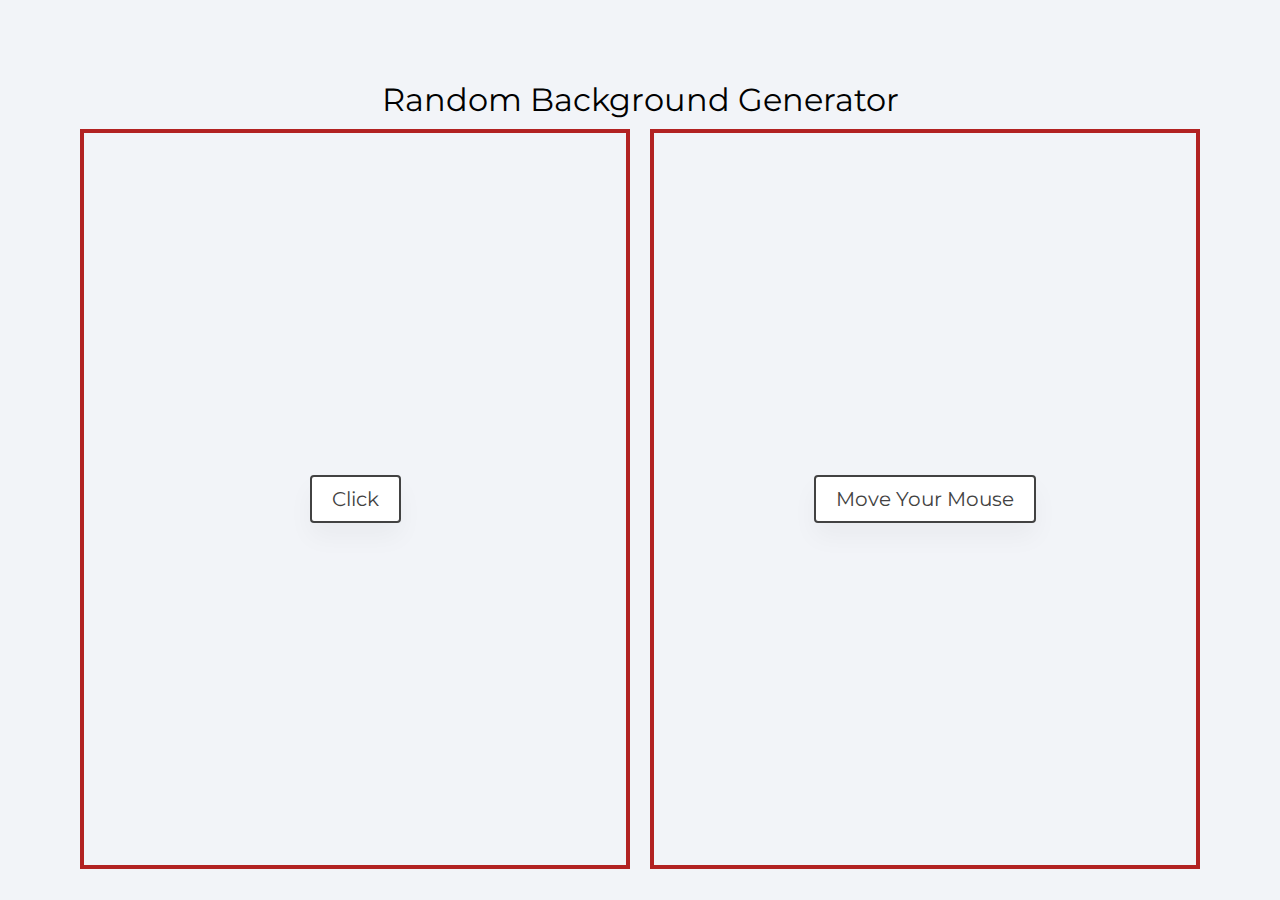
<file: block-BJaaek/code/index.html>
<!DOCTYPE html>
<html lang="en">
  <head>
    <meta charset="UTF-8" />
    <meta name="viewport" content="width=device-width, initial-scale=1.0" />
    <title>
      Random Background Generator
    </title>
    <link
      href="https://fonts.googleapis.com/css2?family=Montserrat:wght@200;400&display=swap"
      rel="stylesheet"
    />
    <link rel="stylesheet" href="style.css" />
  </head>
  <body>
    <div class="container">
      <h1>Random Background Generator</h1>
      <div class="boxes">
        <div class="box first">
          <div class="text">
            <p class="banner">
              Click
            </p>
          </div>
        </div>
        <div class="box second">
          <div class="text">
            <p class="banner">
              Move Your Mouse
            </p>
          </div>
        </div>
      </div>
    </div>
    <script src="./script.js"></script>
  </body>
</html>
</file>
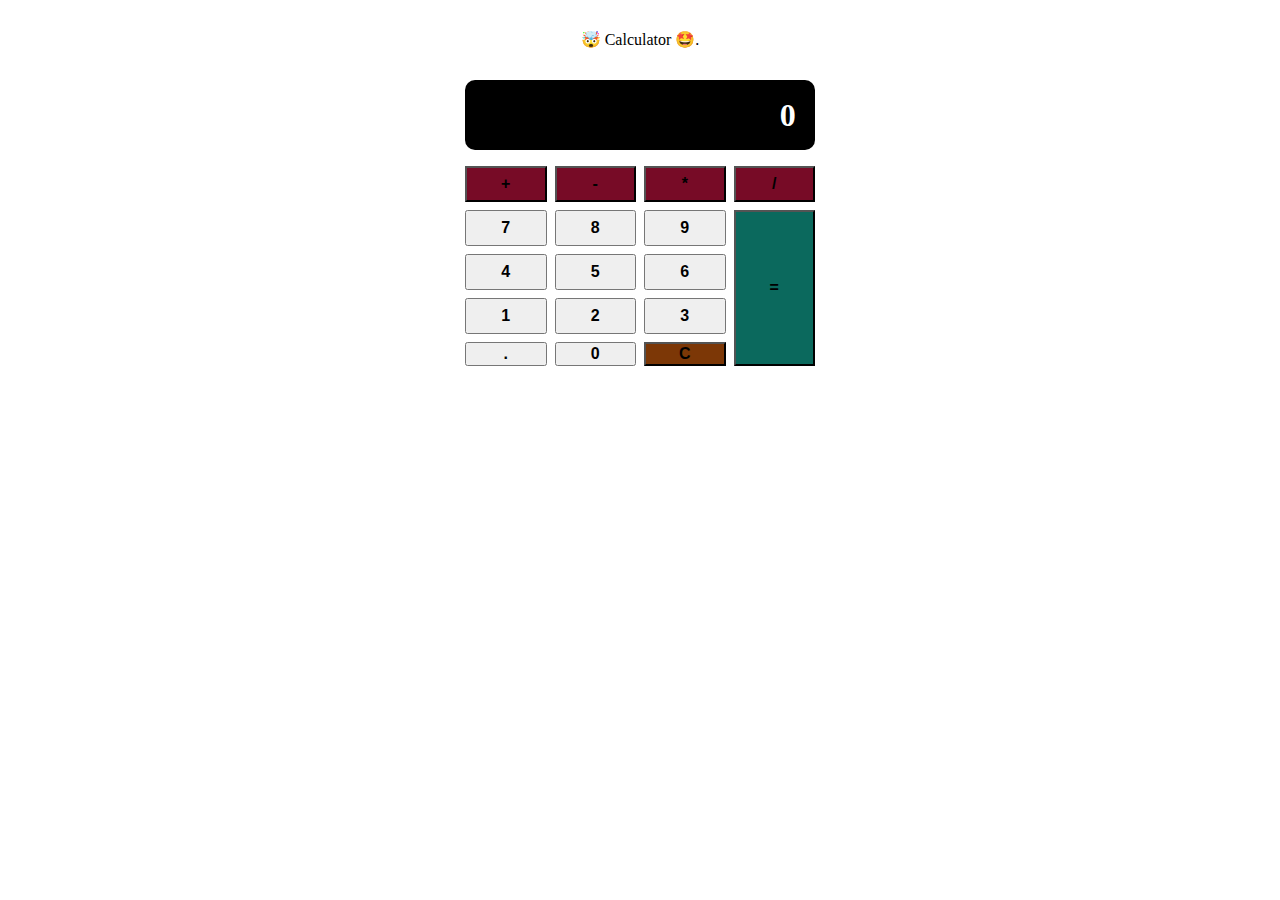
<file: block-BJaaeo/code/index.html>
<!DOCTYPE html>
<html lang="en">
  <head>
    <meta charset="UTF-8" />
    <meta name="viewport" content="width=device-width, initial-scale=1.0" />
    <title>Calculator</title>
    <link
      href="https://fonts.googleapis.com/css2?family=Montserrat:wght@200;400&display=swap"
      rel="stylesheet"
    />
    <link rel="stylesheet" href="style.css" />
  </head>
  <body>
    <h1 class="heading">🤯 Calculator 🤩.</h1>
    <main class="container">
      <section class="display"></section>
      <div class="grid-container">
        <button class="plus">+</button>
        <button class="minus">-</button>
        <button class="multiply">*</button>
        <button class="divide">/</button>
        <button class="one">1</button>
        <button class="two">2</button>
        <button class="three">3</button>
        <button class="four">4</button>
        <button class="five">5</button>
        <button class="six">6</button>
        <button class="seven">7</button>
        <button class="eight">8</button>
        <button class="nine">9</button>
        <button class="dot">.</button>
        <button class="zero">0</button>
        <button class="clear">C</button>
        <button class="equal">=</button>
      </div>
    </main>
    <script src="./script.js"></script>
  </body>
</html>
</file>
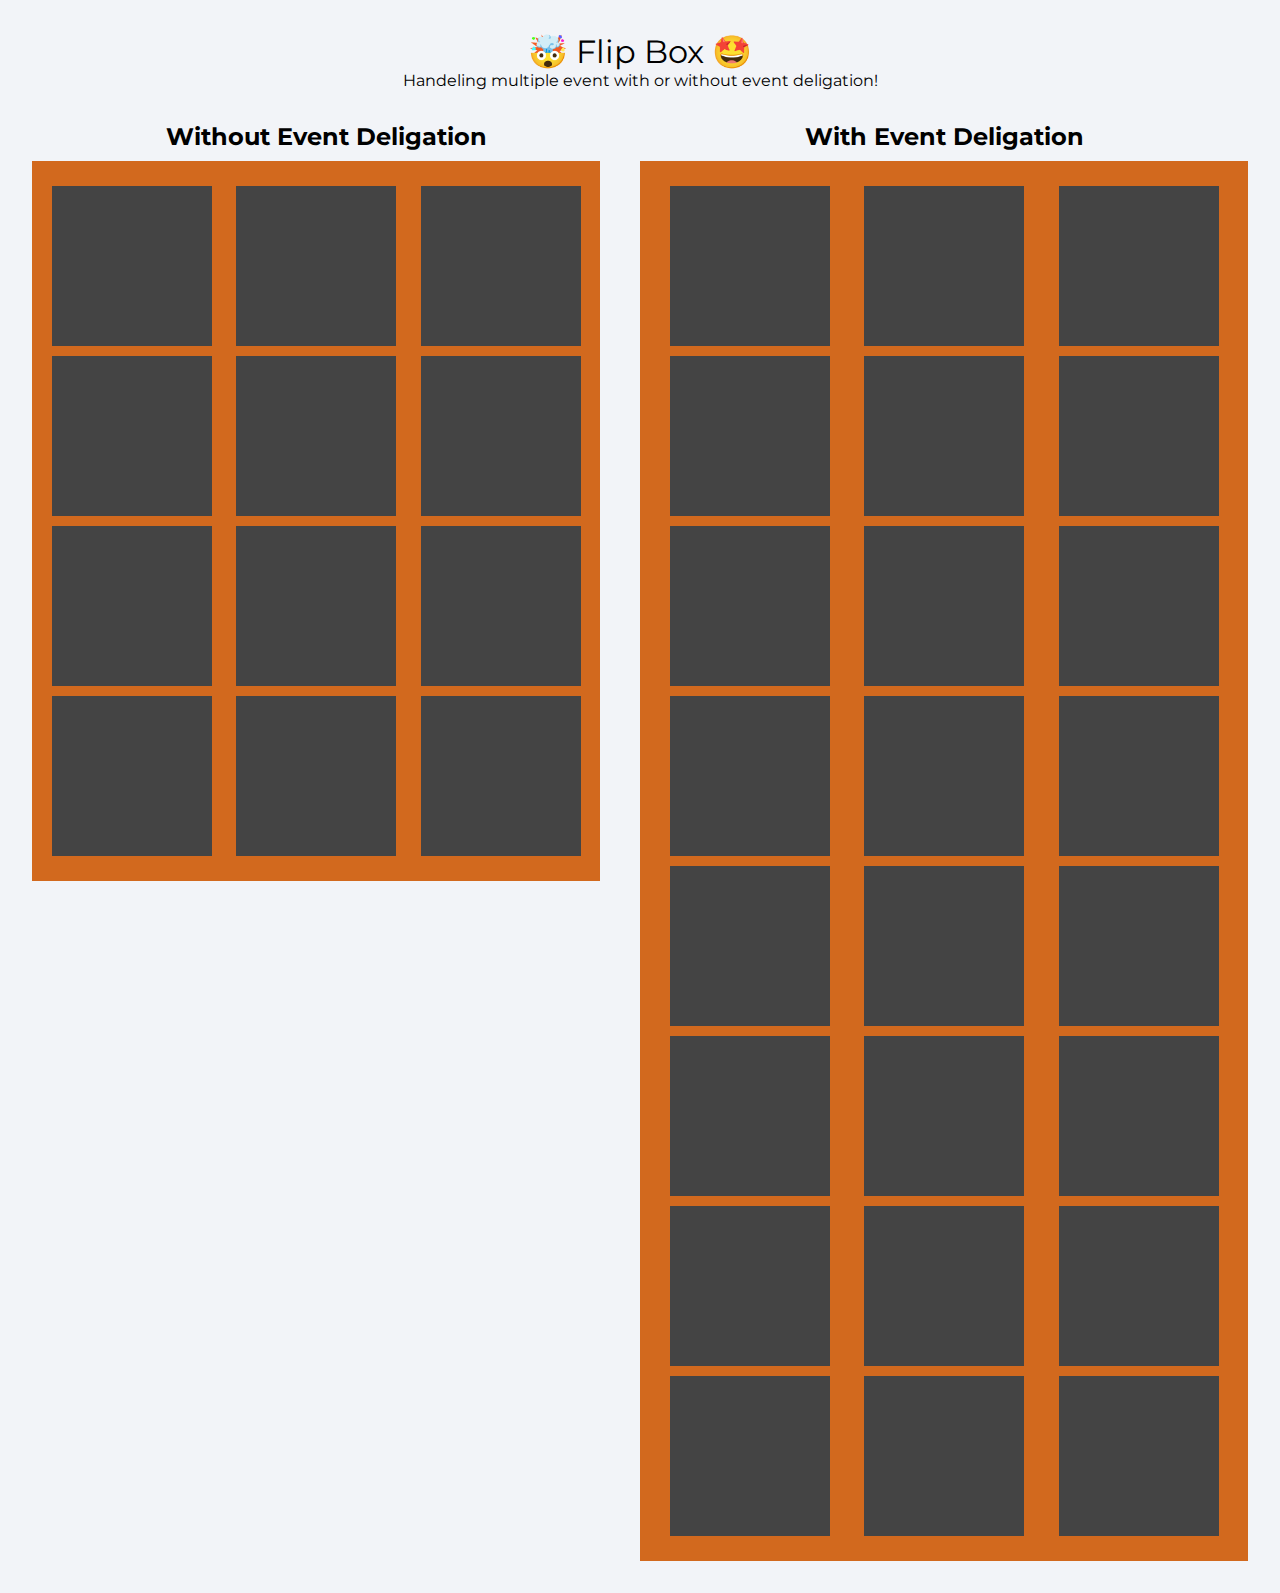
<file: block-BJaaep/code/index.html>
<!DOCTYPE html>
<html lang="en">
  <head>
    <meta charset="UTF-8" />
    <meta name="viewport" content="width=device-width, initial-scale=1.0" />
    <title>Flip Box</title>
    <link
      href="https://fonts.googleapis.com/css2?family=Montserrat:wght@200;400&display=swap"
      rel="stylesheet"
    />
    <link rel="stylesheet" href="style.css" />
  </head>
  <body>
    <h1 class="heading">🤯 Flip Box 🤩</h1>
    <p>Handeling multiple event with or without event deligation!</p>
    <div class="container">
      <div class="wrapper">
        <h2>Without Event Deligation</h2>
        <ul class="boxes first">
          <li class="box"></li>
          <li class="box"></li>
          <li class="box"></li>
          <li class="box"></li>
          <li class="box"></li>
          <li class="box"></li>
          <li class="box"></li>
          <li class="box"></li>
          <li class="box"></li>
          <li class="box"></li>
          <li class="box"></li>
          <li class="box"></li>
        </ul>
      </div>
      <div class="wrapper">
        <h2>With Event Deligation</h2>
        <ul class="boxes second">
          <li class="box"></li>
          <li class="box"></li>
          <li class="box"></li>
          <li class="box"></li>
          <li class="box"></li>
          <li class="box"></li>
          <li class="box"></li>
          <li class="box"></li>
          <li class="box"></li>
          <li class="box"></li>
          <li class="box"></li>
          <li class="box"></li>
        </ul>
      </div>
    </div>
    <script src="./script.js"></script>
  </body>
</html>
</file>
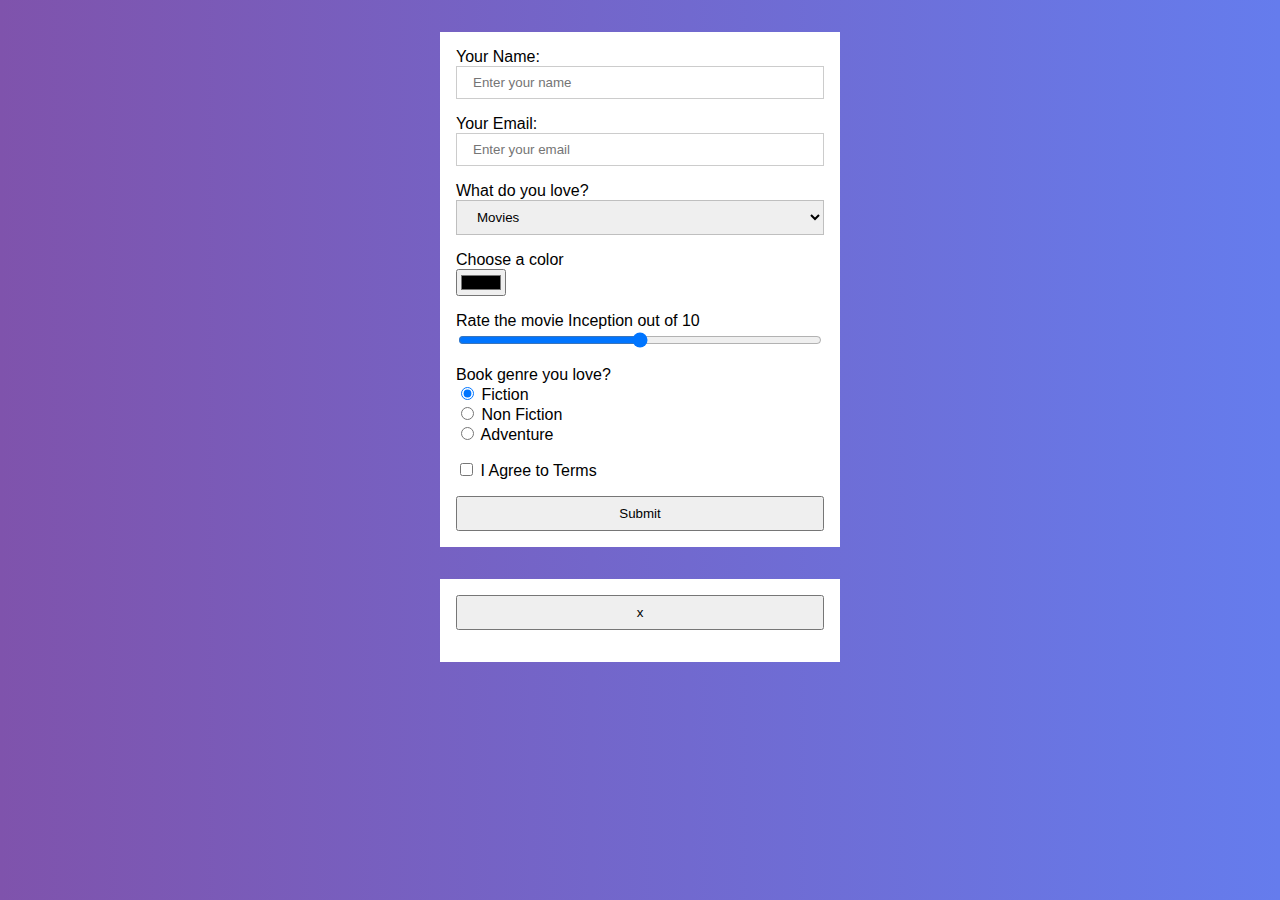
<file: block-BJaaer/code/index.html>
<!DOCTYPE html>
<html lang="en">
  <head>
    <meta charset="UTF-8" />
    <meta name="viewport" content="width=device-width, initial-scale=1.0" />
    <link rel="stylesheet" href="style.css" />
    <title>Handeling Forms 👇</title>
  </head>
  <body>
    <div>
      <form class="container">
        <div class="form-control">
          <label for="name">Your Name:</label>
          <input
            id="name"
            type="text"
            name="text"
            placeholder="Enter your name"
          />
        </div>
        <div class="form-control">
          <label for="email">Your Email:</label>
          <input
            id="email"
            type="text"
            name="email"
            placeholder="Enter your email"
          />
        </div>
        <div class="form-control">
          <label for="movies">What do you love?</label>
          <select id="gender" name="choice">
            <option value="movies">Movies</option>
            <option value="series">Series</option>
            <option value="others">Others</option>
          </select>
        </div>

        <div class="form-control">
          <label for="color">Choose a color</label>
          <input
            id="color"
            type="color"
            name="movie"
            placeholder="Enter your email"
          />
        </div>
        <div class="form-control">
          <label for="range"> Rate the movie Inception out of 10 </label>
          <input
            id="range"
            type="range"
            max="10"
            step="1"
            name="movie"
            placeholder="Enter your email"
          />
        </div>
        <div class="form-control">
          <label>Book genre you love?</label>

          <div>
            <input
              type="radio"
              id="fiction"
              name="book"
              value="fiction"
              checked
            />
            <label for="fiction">Fiction</label>
          </div>

          <div>
            <input
              type="radio"
              id="non-fiction"
              name="book"
              value="non-fiction"
            />
            <label for="non-fiction">Non Fiction</label>
          </div>

          <div>
            <input type="radio" id="adventure" name="book" value="adventure" />
            <label for="adventure">Adventure</label>
          </div>
        </div>
        <div class="form-control terms">
          <input type="checkbox" id="terms" name="terms" />
          <label for="terms">I Agree to Terms</label>
        </div>
        <button type="submit">Submit</button>
      </form>
      <div class="modal_overlay">
        <div class="container relative">
          <button class="modal_close">x</button>
          <div class="modal_info">
            <!-- <h1>Hello Sarang</h1>
            <p>Email: kulkarnisarang01@gmail.com</p>
            <p>Email: kulkarnisarang01@gmail.com</p>
            <p>Email: kulkarnisarang01@gmail.com</p>
            <p>Email: kulkarnisarang01@gmail.com</p>
            <p>Email: kulkarnisarang01@gmail.com</p>
            <p>Email: kulkarnisarang01@gmail.com</p>
            <p>You agree to Terms and Condition</p> -->
          </div>
        </div>
      </div>
    </div>
    <script src="./script.js"></script>
  </body>
</html>
</file>
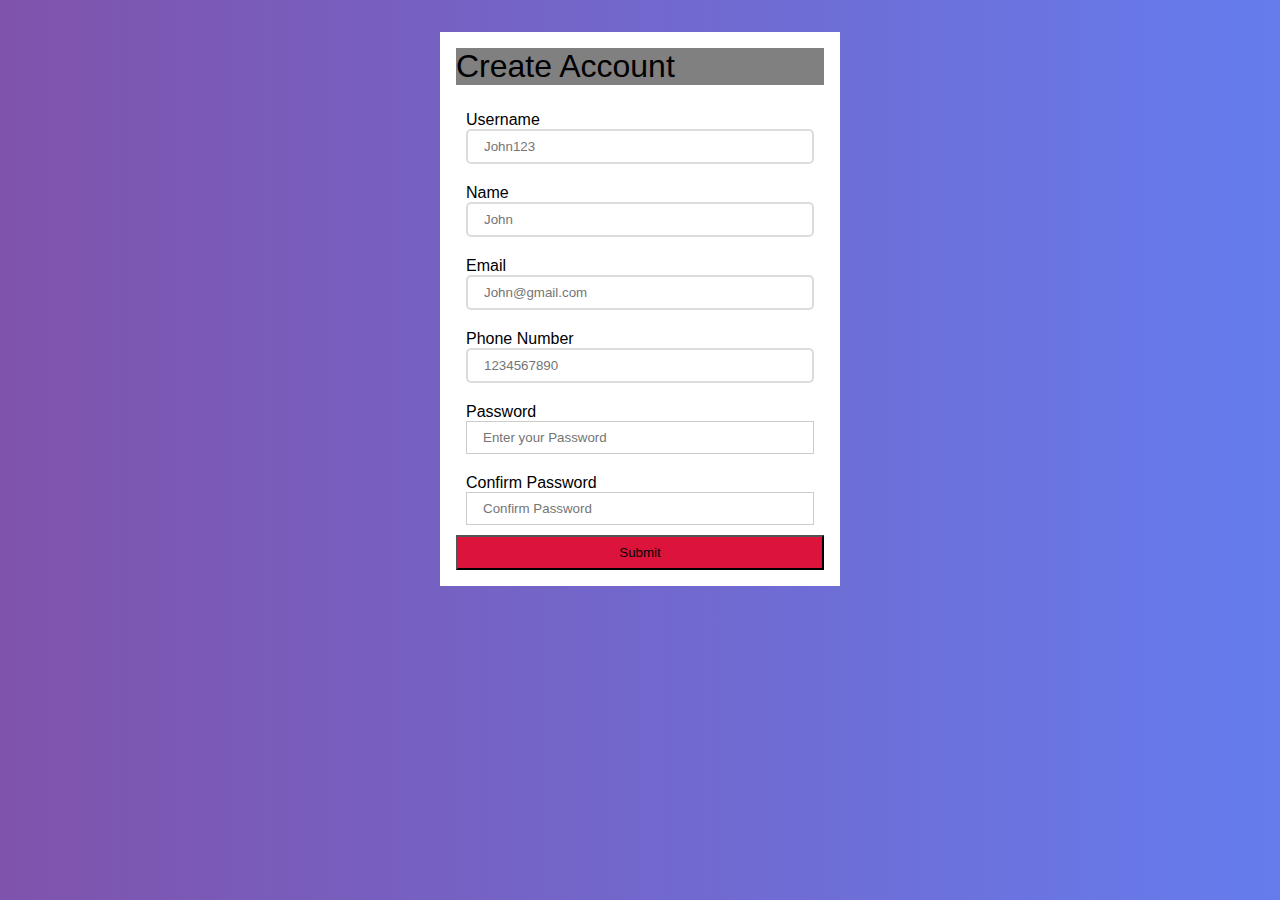
<file: block-BJaaes/code/index.html>
<!DOCTYPE html>
<html lang="en">
  <head>
    <meta charset="UTF-8" />
    <meta name="viewport" content="width=device-width, initial-scale=1.0" />
    <link rel="stylesheet" href="style.css" />
    <title>Form Validation 👇</title>
  </head>
  <body>
    <div class="container">
      <header>
        <h1>Create Account</h1>
      </header>
      <form>
        <div class="form-control">
          <label for="name">Username</label>
          <input
            id="name"
            type="text"
            name="username"
            placeholder="John123"
          />
          <small></small>
        </div>
        <div class="form-control">
          <label for="name">Name</label>
          <input
            id="name"
            type="text"
            name="name"
            placeholder="John"
          />
          <small></small>
        </div>
        <div class="form-control">
          <label for="name">Email</label>
          <input
            id="email"
            type="text"
            name="email"
            placeholder="John@gmail.com"
          />
          <small></small>
        </div>
        <div class="form-control">
          <label for="name">Phone Number</label>
          <input
            id="phone"
            type="number"
            name="phone"
            placeholder="1234567890"
          />
          <small></small>
        </div>
        <div class="form-control">
          <label for="name">Password</label>
          <input
            id="Password"
            type="password"
            name="password"
            placeholder="Enter your Password"
          />
          <small></small>
        </div>
        <div class="form-control">
          <label for="name">Confirm Password</label>
          <input
            id="pass-check"
            type="password"
            name="password-check"
            placeholder="Confirm Password"
          />
          <small></small>
        </div>
        <button type="submit">Submit</button>
      </form>
        </div>
      </div>
    </div>
    <script src="./script.js"></script>
  </body>
</html>
</file>
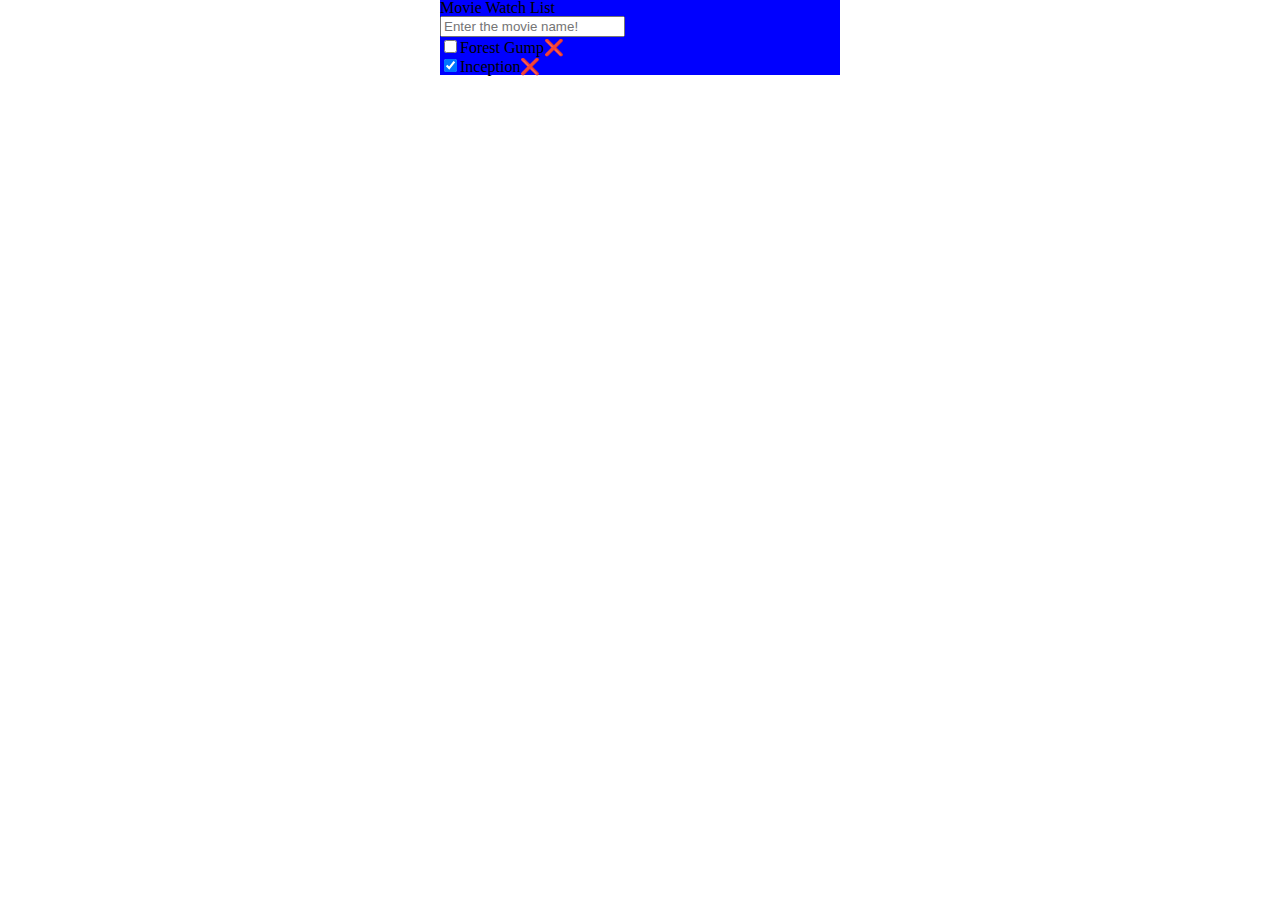
<file: block-BJaaet/code/index.html>
<!DOCTYPE html>
<html lang="en">
  <head>
    <meta charset="UTF-8" />
    <meta name="viewport" content="width=device-width, initial-scale=1.0" />
    <title>Movie Watch Lists</title>
    <link rel="stylesheet" href="style.css">
  </head>
  <body>
    <div class="container">
      <h1>Movie Watch List</h1>
      <input type="text" placeholder="Enter the movie name!">
      <ul class="movies_list">
        <!-- <li>
          <input class="styled-checkbox" id="1" type="checkbox">
          <label for="1">Checkbox</label>
          <span>❌</span>
        </li>
        <li>
          <input class="styled-checkbox" id="2" type="checkbox">
          <label for="2">Checkbox</label>
          <span>❌</span>
        </li>
        <li>
          <input class="styled-checkbox" id="3" type="checkbox">
          <label for="3">Checkbox</label>
          <span>❌</span>
        </li> -->
      </ul>
    </div>
    <script src="./script.js"></script>
  </body>
</html>
</file>
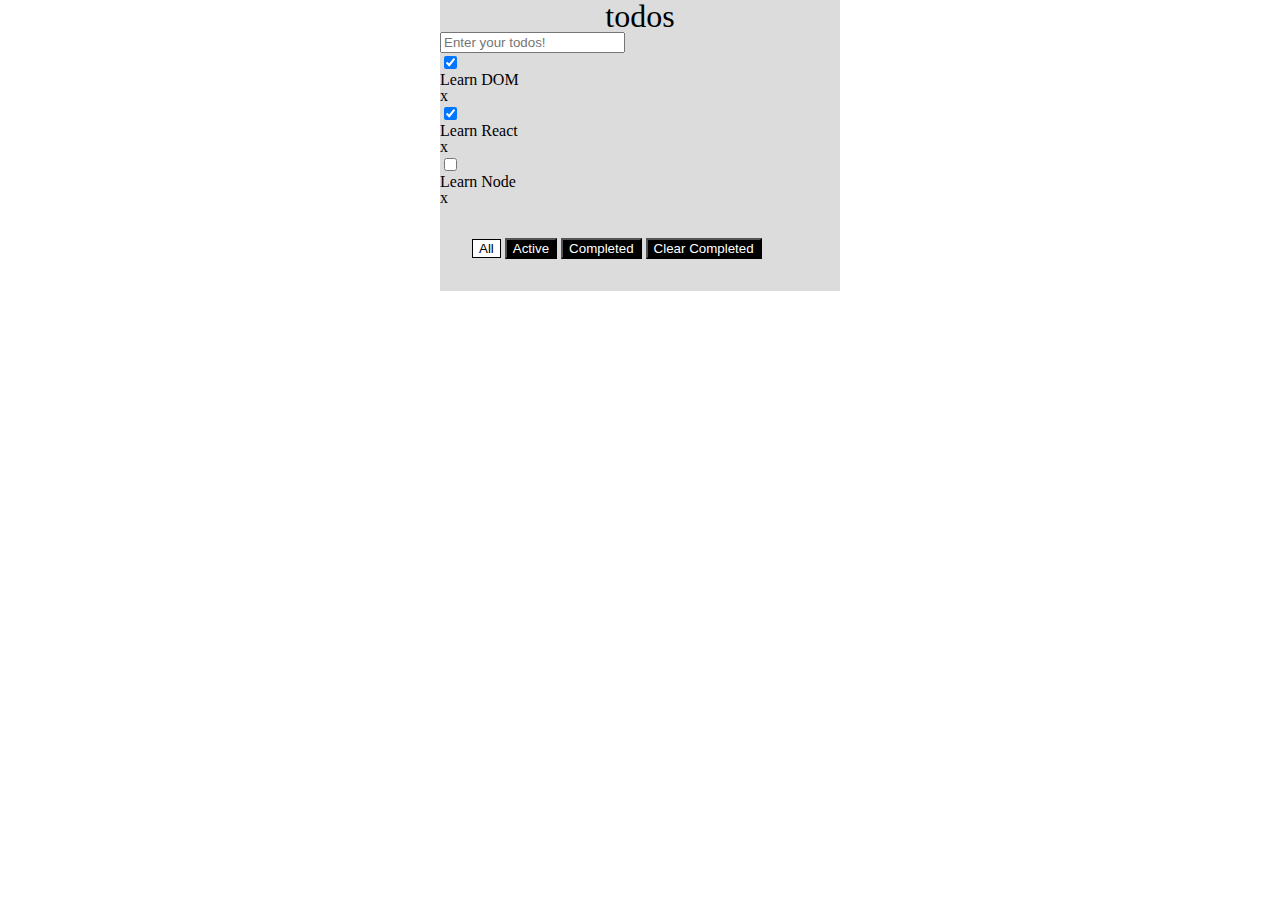
<file: block-BJaaev/code/index.html>
<!DOCTYPE html>
<html lang="en">
  <head>
    <meta charset="UTF-8" />
    <meta name="viewport" content="width=device-width, initial-scale=1.0" />
    <title>TODO Application</title>
    <link rel="stylesheet" href="style.css">
  </head>
  <body>
    <div class="container">
      <h1>todos</h1>
      <input type="text" placeholder="Enter your todos!">
      <ul class="todos">
        <!-- <li>
          <input class="styled-checkbox" id="1" type="checkbox">
          <label for="1">Checkbox</label>
          <span>❌</span>
        </li>
        <li>
          <input class="styled-checkbox" id="2" type="checkbox">
          <label for="2">Checkbox</label>
          <span>❌</span>
        </li>
        <li>
          <input class="styled-checkbox" id="3" type="checkbox">
          <label for="3">Checkbox</label>
          <span>❌</span>
        </li> -->
      </ul>
      <footer>
        <button class="all">All</button>
        <button class="active">Active</button>
        <button class="completed">Completed</button>
        <button class="clear">Clear Completed</button>

      </footer>
    </div>
    <script src="./script.js"></script>
  </body>
</html>
</file>
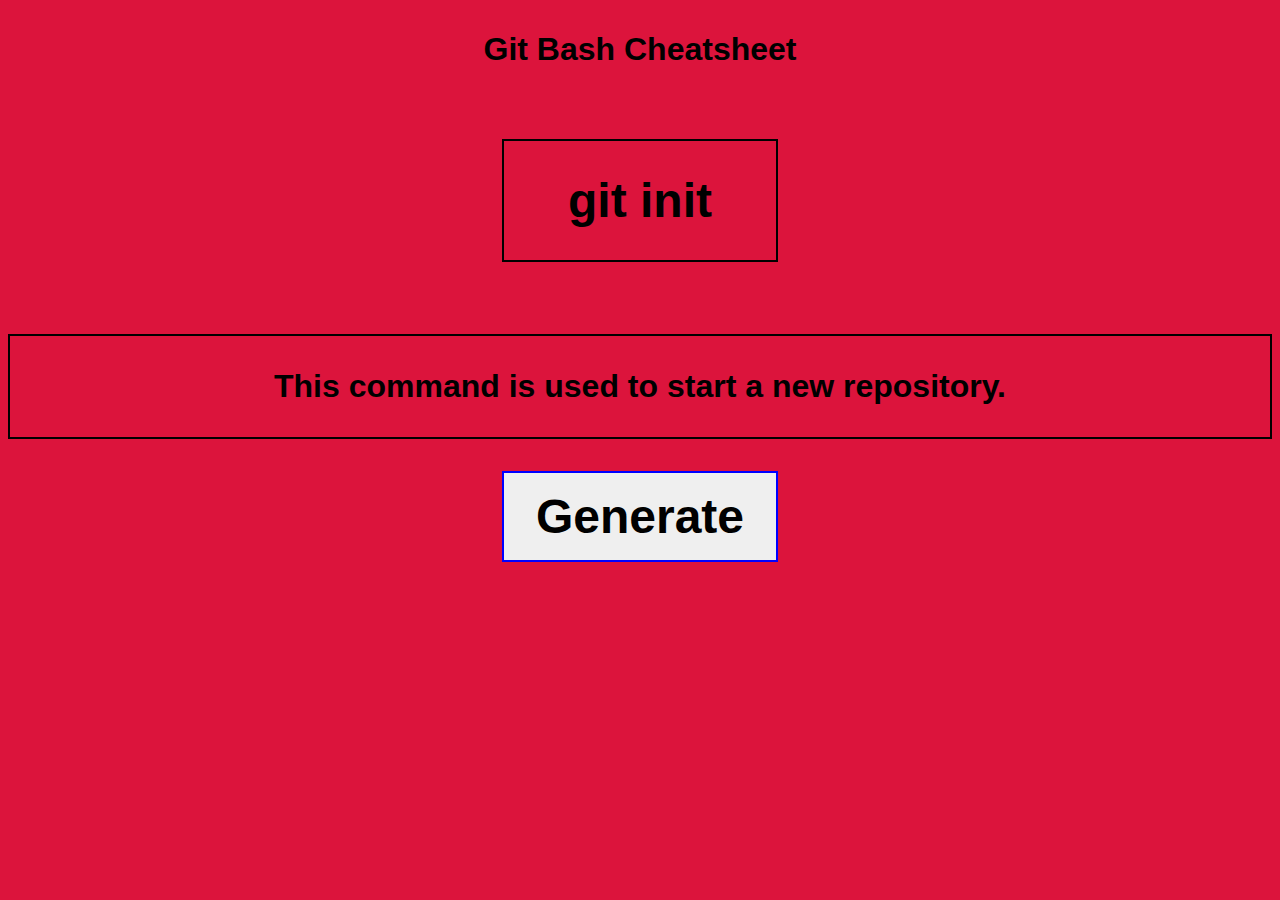
<file: block-BJaafa/code/index.html>
<!DOCTYPE html>
<html lang="en">
  <head>
    <meta charset="UTF-8" />
    <meta name="viewport" content="width=device-width, initial-scale=1.0" />
    <title>
    </title>
    <link rel="stylesheet" href="style.css" />
  </head>
  <body>
      <h1>Git Bash Cheatsheet</h1>
      <div class="container">
        <h2>git init</h2>
        <p>This command is used to start a new repository.</p>
        <button>Generate</button>
      </div>
    <script src="./script.js"></script>
    <script src="./data.js"></script>
  </body>
</html>
</file>
<file: block-BJaaek/code/style.css>
html {
  box-sizing: border-box;
  font-size: 16px;
}

*,
*:before,
*:after {
  box-sizing: inherit;
}

body,
h1,
h2,
h3,
h4,
h5,
h6,
p,
ol,
ul {
  margin: 0;
  padding: 0;
  font-weight: normal;
}

ol,
ul {
  list-style: none;
}

img {
  max-width: 100%;
  height: auto;
}

body {
  background: #f2f4f8;
  height: 100%;
  font-family: "Montserrat", sans-serif;
  width: 100vw;
  height: 100vh;
}

.container {
  text-align: center;
  height: 100%;
  max-width: 1280px;
  padding: 5rem;
  margin: 0 auto;
}
h1 {
  padding-bottom: 10px;
}

.banner {
  display: inline-block;
  color: #424242;
  font-size: 20px;
  text-decoration: none;
  text-align: center;
  margin: 20px auto;
  padding: 10px 20px;
  background: white;
  border-radius: 4px;
  min-width: 24px;
  font-size: 20px;
  box-shadow: 0 14px 26px rgba(0, 0, 0, 0.04);
  border: 2px solid;
}

.boxes {
  display: flex;
  justify-content: center;
  align-items: center;
  width: 100%;
  height: 100%;
}
.box {
  border: 4px solid firebrick;
  height: 100%;
  width: 50%;
}
.text {
  height: 100%;
  display: flex;
  justify-content: center;
  align-items: center;
}

.first {
  margin-right: 20px;
}
</file>
<file: block-BJaaep/code/style.css>
html {
  box-sizing: border-box;
  font-size: 16px;
}

*,
*:before,
*:after {
  box-sizing: inherit;
}

body,
h1,
h2,
h3,
h4,
h5,
h6,
p,
ol,
ul {
  margin: 0;
  padding: 0;
  font-weight: normal;
}

ol,
ul {
  list-style: none;
}

img {
  max-width: 100%;
  height: auto;
}

body {
  background: #f2f4f8;
  font-family: 'Montserrat', sans-serif;
  text-align: center;
}

.container {
  text-align: center;
  max-width: 1280px;
  padding: 2rem;
  margin: 0 auto;
  display: flex;
}

.banner {
  display: inline-block;
  color: #424242;
  font-size: 20px;
  text-decoration: none;
  text-align: center;
  margin: 20px auto;
  padding: 10px 20px;
  background: white;
  border-radius: 4px;
  min-width: 24px;
  font-size: 20px;
  box-shadow: 0 14px 26px rgba(0, 0, 0, 0.04);
  border: 2px solid;
}
.wrapper {
  max-width: 50%;
  margin: 0 auto;
}

.boxes {
  display: flex;
  flex-wrap: wrap;
  justify-content: space-evenly;
  background-color: chocolate;
  color: #444;
  padding: 20px 0;
}

.wrapper:first-child {
  margin-right: 20px;
}

.box {
  margin: 5px;
  background-color: #444;
  background-size: contain;
  background-repeat: no-repeat;
  background-position: center center;
  height: 160px;
  width: 160px;
  display: flex;
  justify-content: center;
  align-items: center;
  font-size: 4rem;
  font-weight: bold;
  color: white;
  cursor: pointer;
}
.text {
  height: 100%;
  display: flex;
  justify-content: center;
  align-items: center;
}

.first {
  margin-right: 20px;
}

h2 {
  font-weight: bolder;
  padding-bottom: 10px;
}

.heading {
  text-align: center;
  margin-top: 2rem;
}
</file>
<file: block-BJaafa/code/style.css>
body{
    font-family: -apple-system, BlinkMacSystemFont, 'Segoe UI', Roboto, Oxygen, Ubuntu, Cantarell, 'Open Sans', 'Helvetica Neue', sans-serif;
    background: crimson;
    text-align: center;
}
h1{
    padding: 0.6rem;
    text-align: center;
}
h2{
    border: 2px solid black;
    font-size: 3rem;
    font-weight: 900;
    display: inline-block;
    padding: 2rem 4rem;
}

p{
    border: 2px solid black;
    font-size: 2rem;
    font-weight: 900;
    display: block;
    padding: 2rem 4rem;
}

button{
    border: 2px solid blue;
    font-size: 3rem;
    font-weight: 900;
    padding: 1rem 2rem;
    text-align: center;
}
</file>
<file: block-BJaaeo/code/style.css>
/* http://meyerweb.com/eric/tools/css/reset/ 
   v2.0 | 20110126
   License: none (public domain)
*/

html, body, div, span, applet, object, iframe,
h1, h2, h3, h4, h5, h6, p, blockquote, pre,
a, abbr, acronym, address, big, cite, code,
del, dfn, em, img, ins, kbd, q, s, samp,
small, strike, strong, sub, sup, tt, var,
b, u, i, center,
dl, dt, dd, ol, ul, li,
fieldset, form, label, legend,
table, caption, tbody, tfoot, thead, tr, th, td,
article, aside, canvas, details, embed, 
figure, figcaption, footer, header, hgroup, 
menu, nav, output, ruby, section, summary,
time, mark, audio, video {
    margin: 0;
    padding: 0;
    border: 0;
    font-size: 100%;
    font: inherit;
    vertical-align: baseline;
}
/* HTML5 display-role reset for older browsers */
article, aside, details, figcaption, figure, 
footer, header, hgroup, menu, nav, section {
    display: block;
}
body {
    line-height: 1;
}
ol, ul {
    list-style: none;
}
blockquote, q {
    quotes: none;
}
blockquote:before, blockquote:after,
q:before, q:after {
    content: '';
    content: none;
}
table {
    border-collapse: collapse;
    border-spacing: 0;
}

/* Custom Styles */
.heading{
    text-align: center;
    margin-top: 2rem;
}
.container{
    max-width: 350px;
    height: 300px;
    margin: 0 auto;
    margin-top: 2rem;
    display: flex;
    flex-direction: column;
}
.display{
    background-color: black;
    color: white;
    padding: 1.2rem;
    font-size: 2rem;
    text-align: right;
    border-radius: 10px;
    font-weight: 800;
}
.grid-container{
    margin-top: 1rem;
    display: grid;
    grid-template-columns:1fr 1fr 1fr 1fr;
    grid-template-rows: 1.5fr 1.5fr 1.5fr 1.5fr 1fr;
    gap: 8px;
    grid-template-areas: "plus minus multiply divide" "seven eight nine equal" "four five six equal" "one two three equal" "dot zero clear equal";
}
.plus {
    background-color: rgb(119, 11, 38);
    font-weight: 900;
    font-size: 1rem;
}
.minus {
    background-color: rgb(119, 11, 38);
    font-weight: 900;
    font-size: 1rem;
}
.multiply {
    background-color: rgb(119, 11, 38);
    font-weight: 900;
    font-size: 1rem;
}
.divide{
    background-color: rgb(119, 11, 38);
    font-weight: 900;
    font-size: 1rem;
}
.one{
    grid-area: one;
    font-weight: 900;
    font-size: 1rem;
}
.two{
    grid-area: two;
    font-weight: 900;
    font-size: 1rem;
}
.three{
    grid-area: three;
    font-weight: 900;
    font-size: 1rem;
}
.four{
    grid-area: four;
    font-weight: 900;
    font-size: 1rem;
}
.five{
    grid-area: five;
    font-weight: 900;
    font-size: 1rem;
}
.six{
    grid-area: six;
    font-weight: 900;
    font-size: 1rem;
}
.seven{
    grid-area: seven;
    font-weight: 900;
    font-size: 1rem;
}
.eight{
    grid-area: eight;
    font-weight: 900;
    font-size: 1rem;
}
.nine{
    grid-area: nine;
    font-weight: 900;
    font-size: 1rem;
}
.zero{
    grid-area: zero;
    font-weight: 900;
    font-size: 1rem;
}
.dot{
    grid-area: dot;
    font-weight: 900;
    font-size: 1rem;
}
.clear{
    grid-area: clear;
    background-color: rgb(124, 55, 6);
    font-weight: 900;
    font-size: 1rem;
}
.equal{
    grid-area: equal;
    background-color: rgb(11, 105, 93);
    font-weight: 900;
    font-size: 1rem;
}
</file>
<file: block-BJaaer/code/style.css>
/* CSS Reset */

html {
  box-sizing: border-box;
  font-size: 16px;
}

*,
*:before,
*:after {
  box-sizing: inherit;
}

body,
h1,
h2,
h3,
h4,
h5,
h6,
p,
ol,
ul {
  margin: 0;
  padding: 0;
  font-weight: normal;
}

ol,
ul {
  list-style: none;
}

img {
  max-width: 100%;
  height: auto;
}

/* Main CSS */

body {
  font-family: -apple-system, BlinkMacSystemFont, 'Segoe UI', Roboto, Oxygen,
    Ubuntu, Cantarell, 'Open Sans', 'Helvetica Neue', sans-serif;
  background: linear-gradient(to right, #7f53ac 0, #657ced 100%);
}
* {
  box-sizing: border-box;
}

button {
  padding: 0.5rem;
}

body {
  margin-top: 2rem;
}

input[type='text'] {
  padding: 0.5rem 1rem;
  border: none;
  border: 1px solid rgba(0, 0, 0, 0.2);
}
select {
  padding: 0.5rem 1rem;
  border: none;
  border: 1px solid rgba(0, 0, 0, 0.2);
}

.container {
  max-width: 400px;
  margin: 2rem auto;
  background: white;
  padding: 1rem;
  display: flex;
  flex-direction: column;
  gap: 1rem;
}

p {
  padding-top: 1rem;
}

.form-control {
  width: 100%;
  display: flex;
  flex-direction: column;
}
input[type='text'] {
  width: 100%;
}
.terms {
  display: inline-block;
}
</file>
<file: block-BJaaes/code/style.css>
/* CSS Reset */

html {
  box-sizing: border-box;
  font-size: 16px;
}

*,
*:before,
*:after {
  box-sizing: inherit;
}

body,
h1,
h2,
h3,
h4,
h5,
h6,
p,
ol,
ul {
  margin: 0;
  padding: 0;
  font-weight: normal;
}

ol,
ul {
  list-style: none;
}

img {
  max-width: 100%;
  height: auto;
}

/* Main CSS */

body {
  font-family: -apple-system, BlinkMacSystemFont, 'Segoe UI', Roboto, Oxygen,
    Ubuntu, Cantarell, 'Open Sans', 'Helvetica Neue', sans-serif;
  background: linear-gradient(to right, #7f53ac 0, #657ced 100%);
}
* {
  box-sizing: border-box;
}

button {
  padding: 0.5rem;
  width: 100%;
  background-color: crimson;
}


header{
  background-color: gray;
}
h1{
  font-size: 2rem;
  font-weight: 400;
}
input[type='text'] {
  padding: 0.5rem 1rem;
  border: none;
  border: 1px solid rgba(0, 0, 0, 0.2);
}
input[type='number'] {
  padding: 0.5rem 1rem;
  border: none;
  border: 1px solid rgba(0, 0, 0, 0.2);
}
input[type='password'] {
  padding: 0.5rem 1rem;
  border: none;
  border: 1px solid rgba(0, 0, 0, 0.2);
}

.container {
  max-width: 400px;
  height: 0 auto;
  margin: 2rem auto;
  background: white;
  padding: 1rem;
  display: flex;
  flex-direction: column;
  gap: 1rem;
}

p {
  padding-top: 1rem;
}

.form-control {
  width: 100%;
  display: flex;
  flex-direction: column;
  padding: 10px;
}
input[type='text'] {
  width: 100%;
  border: 2px solid gainsboro;
  border-radius: 5px;
}
input[type='number'] {
  width: 100%;
  border: 2px solid gainsboro;
  border-radius: 5px;
}
.terms {
  display: inline-block;
}
small{
  color: crimson;
}
input[type='text'].success {
  border: 2px solid green;
}
input[type='text'].error {
  border: 2px solid red;
}
</file>
<file: block-BJaaet/code/style.css>
/* http://meyerweb.com/eric/tools/css/reset/ 
   v2.0 | 20110126
   License: none (public domain)
*/

html, body, div, span, applet, object, iframe,
h1, h2, h3, h4, h5, h6, p, blockquote, pre,
a, abbr, acronym, address, big, cite, code,
del, dfn, em, img, ins, kbd, q, s, samp,
small, strike, strong, sub, sup, tt, var,
b, u, i, center,
dl, dt, dd, ol, ul, li,
fieldset, form, label, legend,
table, caption, tbody, tfoot, thead, tr, th, td,
article, aside, canvas, details, embed, 
figure, figcaption, footer, header, hgroup, 
menu, nav, output, ruby, section, summary,
time, mark, audio, video {
    margin: 0;
    padding: 0;
    border: 0;
    font-size: 100%;
    font: inherit;
    vertical-align: baseline;
}
/* HTML5 display-role reset for older browsers */
article, aside, details, figcaption, figure, 
footer, header, hgroup, menu, nav, section {
    display: block;
}
body {
    line-height: 1;
}
ol, ul {
    list-style: none;
}
blockquote, q {
    quotes: none;
}
blockquote:before, blockquote:after,
q:before, q:after {
    content: '';
    content: none;
}
table {
    border-collapse: collapse;
    border-spacing: 0;
}

/* Custom Styles */
.container{
    max-width: 400px;
    margin: 0 auto;
    background-color: blue;
    align-items: center;
}
</file>
<file: block-BJaaev/code/style.css>
/* http://meyerweb.com/eric/tools/css/reset/ 
   v2.0 | 20110126
   License: none (public domain)
*/

html, body, div, span, applet, object, iframe,
h1, h2, h3, h4, h5, h6, p, blockquote, pre,
a, abbr, acronym, address, big, cite, code,
del, dfn, em, img, ins, kbd, q, s, samp,
small, strike, strong, sub, sup, tt, var,
b, u, i, center,
dl, dt, dd, ol, ul, li,
fieldset, form, label, legend,
table, caption, tbody, tfoot, thead, tr, th, td,
article, aside, canvas, details, embed, 
figure, figcaption, footer, header, hgroup, 
menu, nav, output, ruby, section, summary,
time, mark, audio, video {
    margin: 0;
    padding: 0;
    border: 0;
    font-size: 100%;
    font: inherit;
    vertical-align: baseline;
}
/* HTML5 display-role reset for older browsers */
article, aside, details, figcaption, figure, 
footer, header, hgroup, menu, nav, section {
    display: block;
}
body {
    line-height: 1;
}
ol, ul {
    list-style: none;
}
blockquote, q {
    quotes: none;
}
blockquote:before, blockquote:after,
q:before, q:after {
    content: '';
    content: none;
}
table {
    border-collapse: collapse;
    border-spacing: 0;
}

/* Custom Styles */
h1{
    text-align: center;
    font-size: 2rem;
}
.container{
    max-width: 400px;
    margin: 0 auto;
    align-items: center;
    background-color: gainsboro;
}
.todos{
    width: 90%;
}
button:hover{
    background: white;
    color: black;
    border: 1px solid black;
}
.selected{
    background: white !important;
    border: 1px solid !important;
    color: black !important;
}
.active{
    background-color: black;
    color: white;
}
.clear{
    background-color: black;
    color: white;
}
.completed{
    background-color: black;
    color: white;
}
footer{
    padding: 2rem;
}
.flex{
    display: flex;
}
</file>
